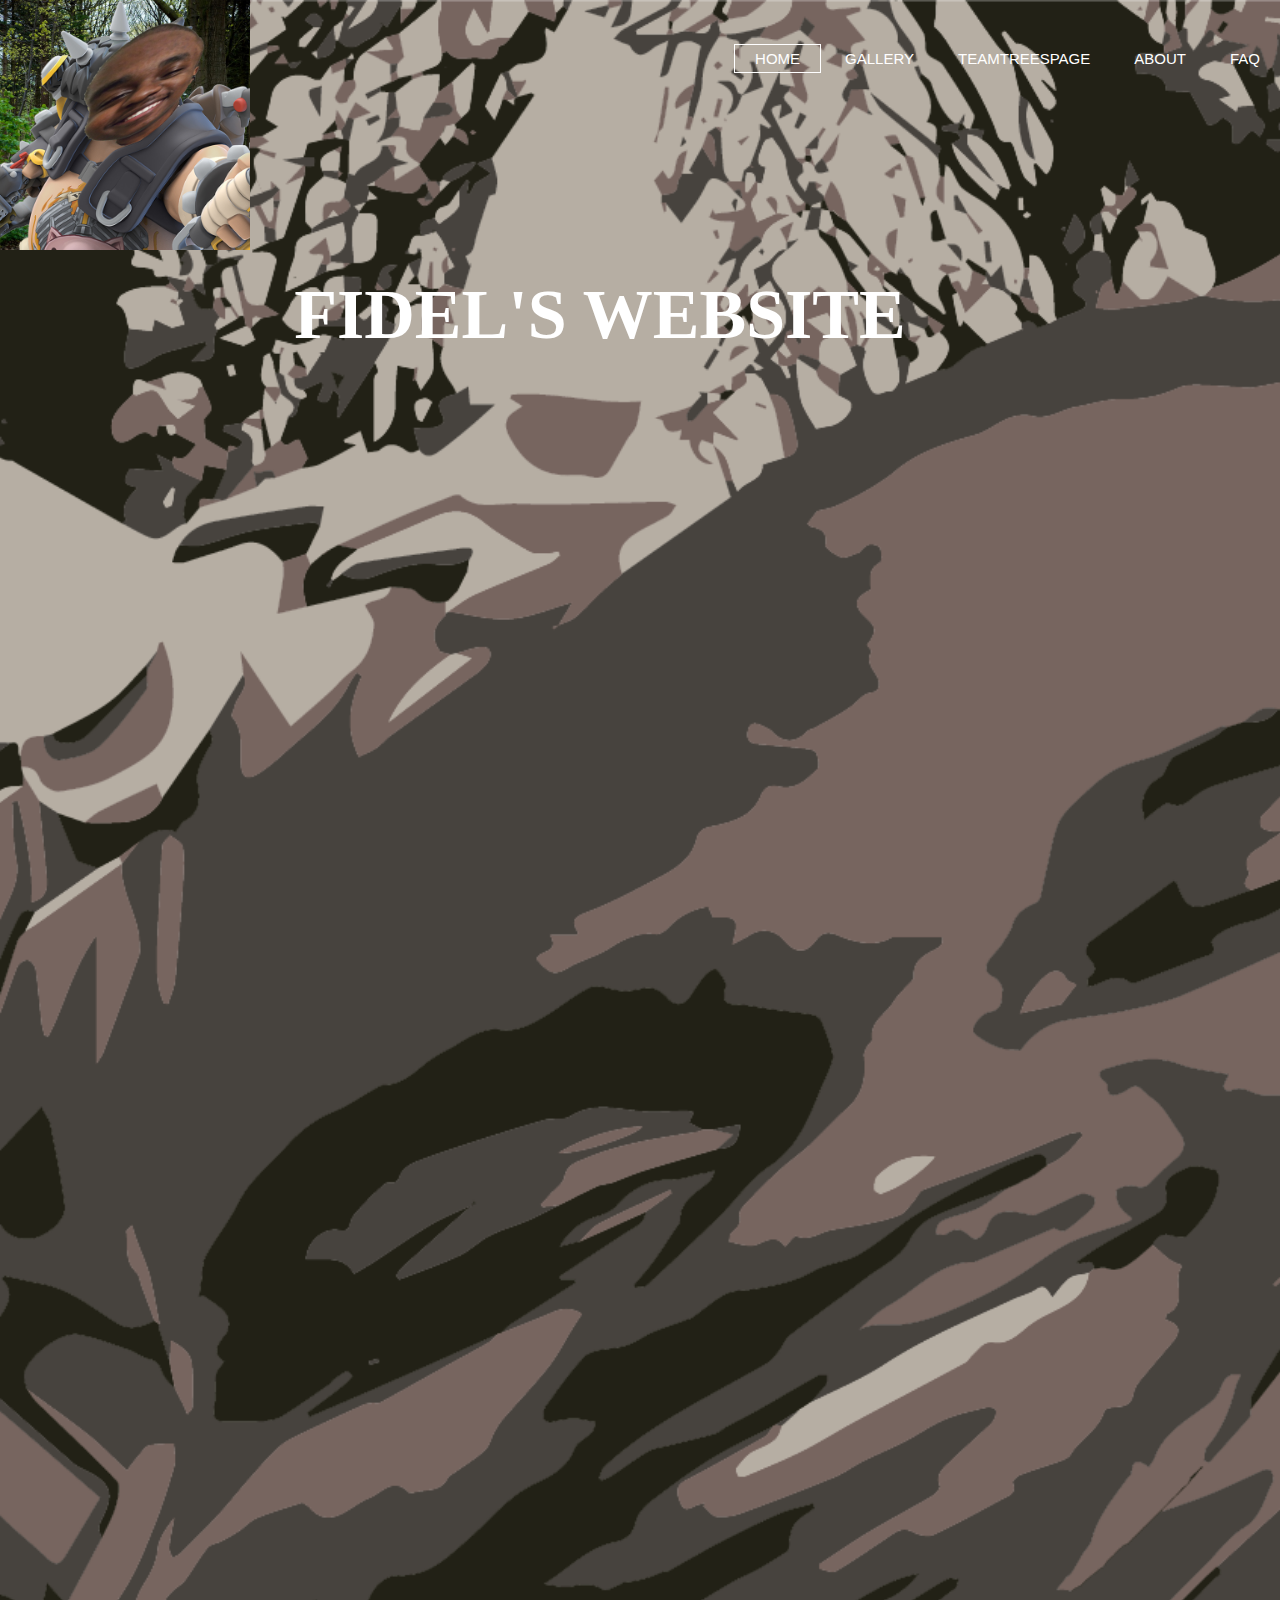
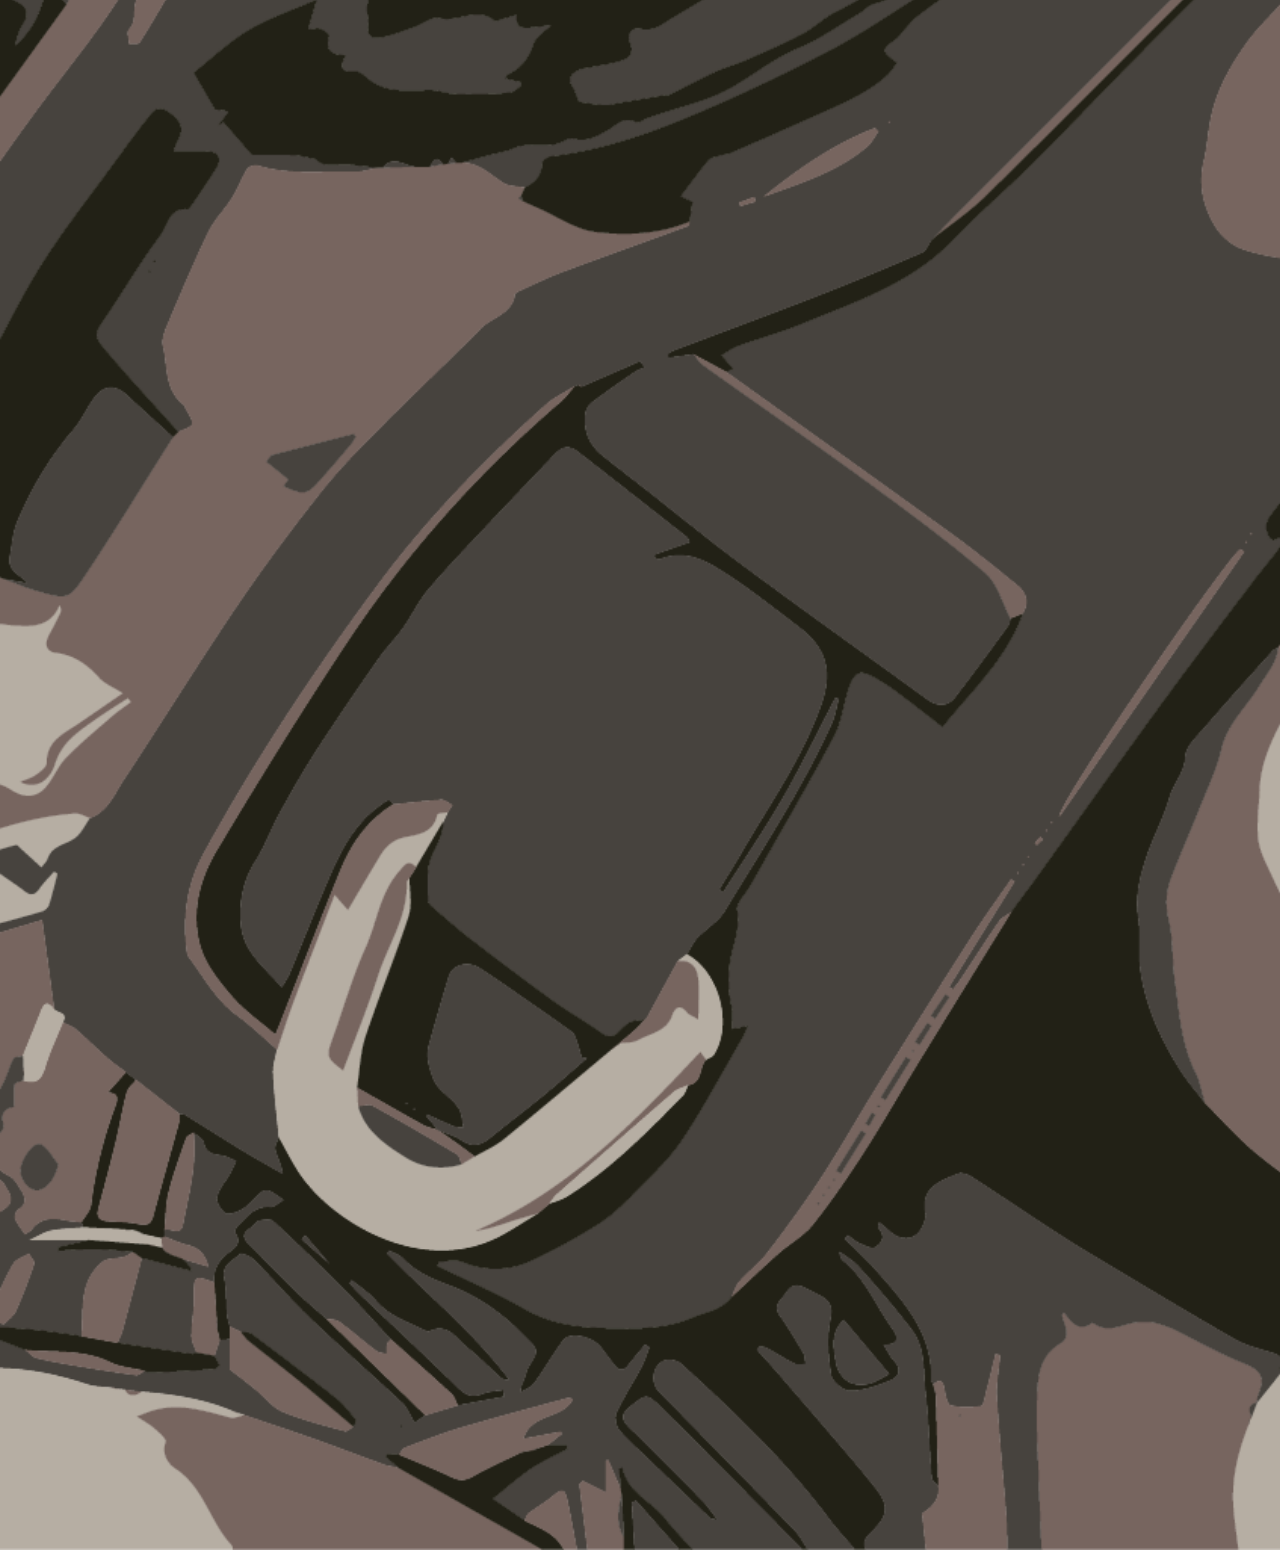
<file: index.html>
<html>
    <head>
        <title>Fidel's Website</title>
        <link href="style.css" rel="stylesheet" type="text/css">
    </head>
    <body>
        <header>
            <div class="row">
                <div class="selfie">
                <img src="images/FMena_Selfie.jpg">
                </div>
            <ul class="main-nav">
                <li class="active"><a href="">HOME</a></li>
                <li><a href="Gallery.html">GALLERY</a></li>
                <li><a href="TTP.html">TEAMTREESPAGE</a></li>
                <li><a href="About.html">ABOUT</a></li>
                <li><a href="FAQ.html">FAQ</a></li>                
            </ul>
            </div>
            <div class="hero">
            <h1>Fidel's Website</h1>
            </div>
        
        </header>
      
    </body>
</html>
</file>
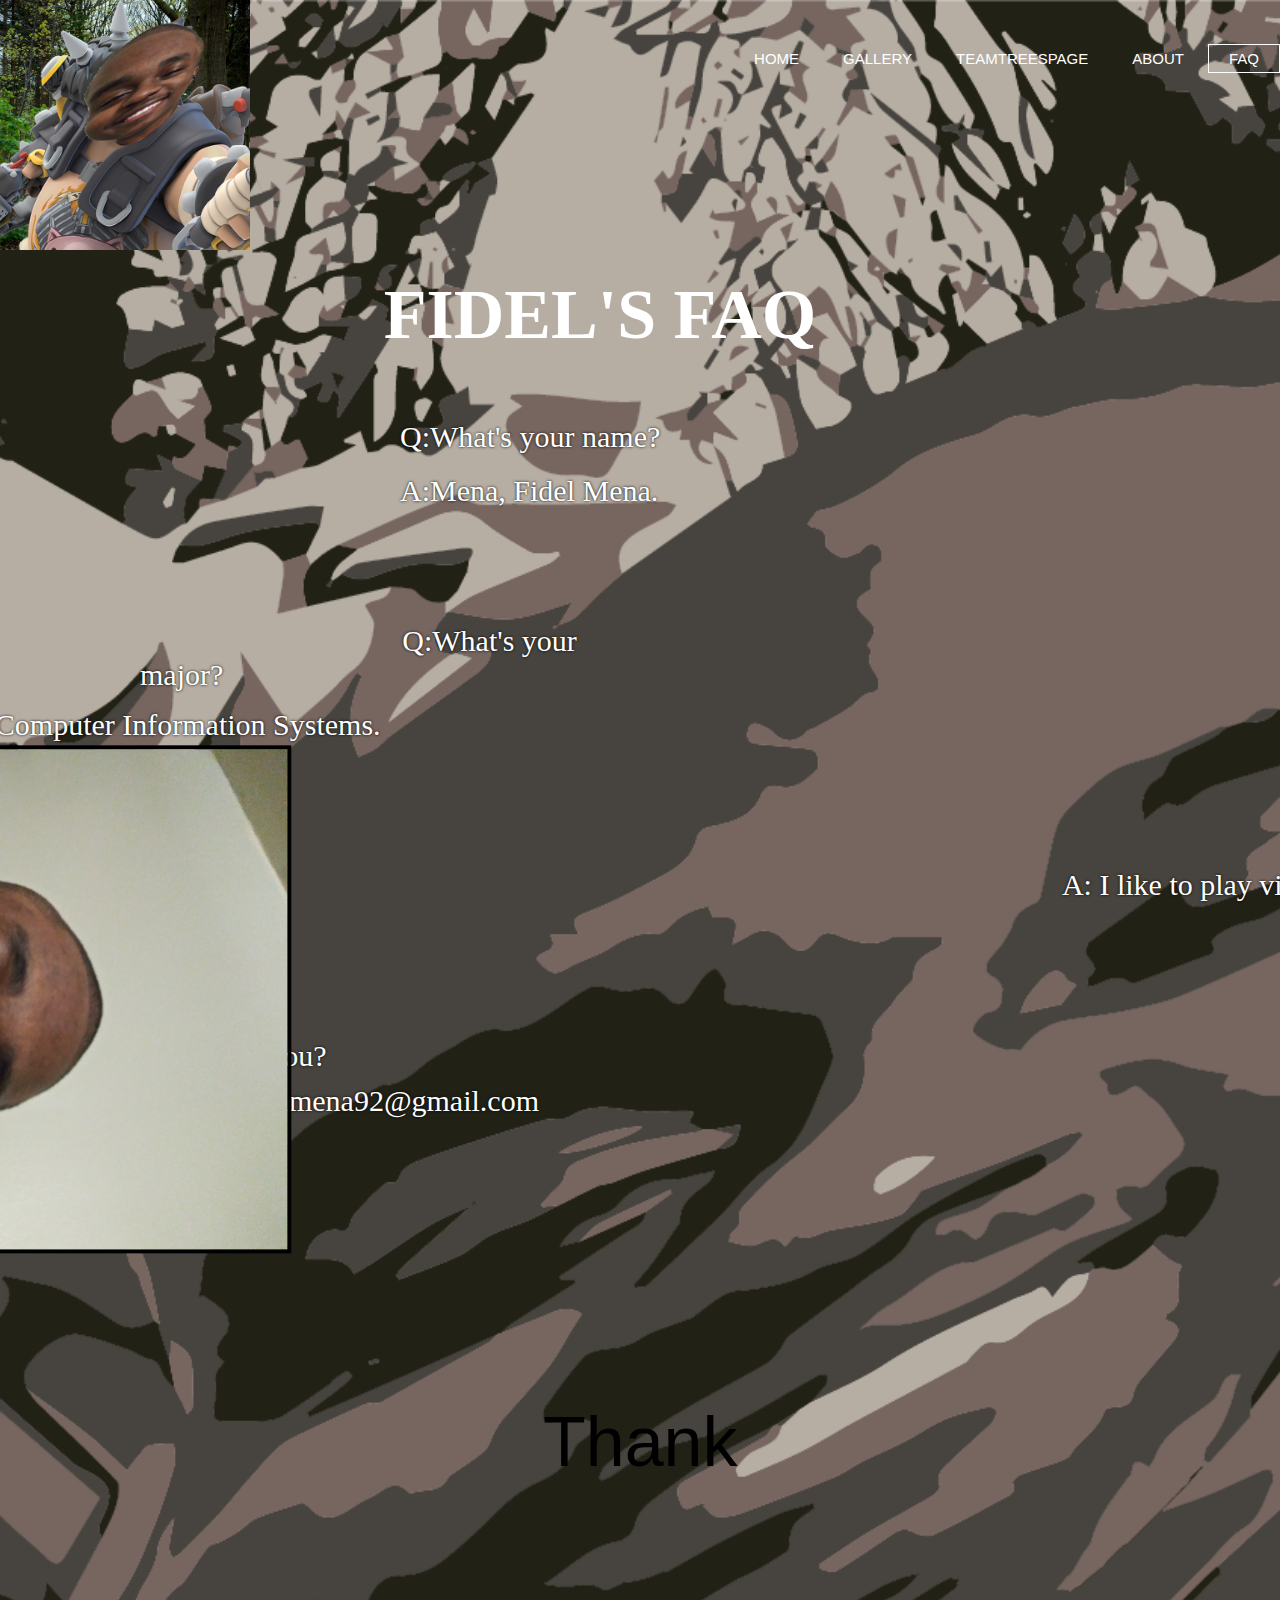
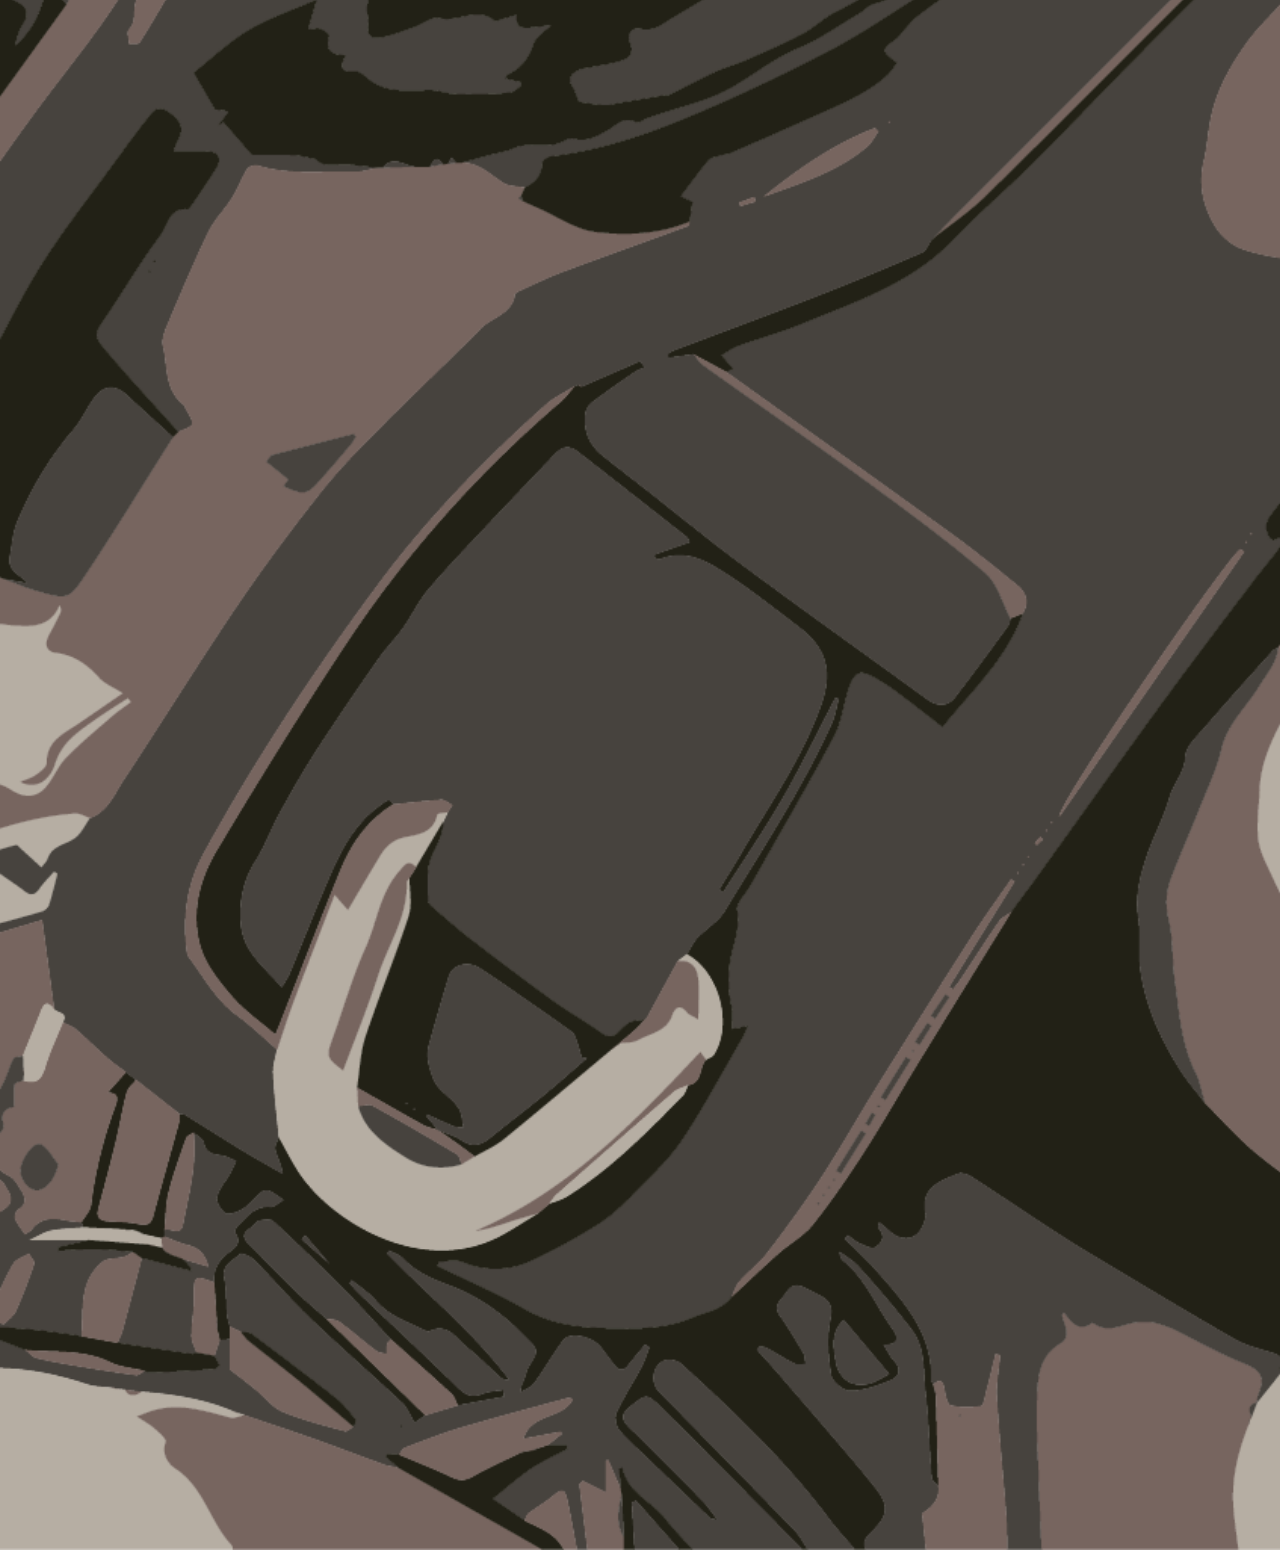
<file: FAQ.html>
<html>
    <head>
        <title>Fidel's Website</title>
        <link href="style.css" rel="stylesheet" type="text/css">
    </head>
    <body>
        <header>
            <div class="row">
                <div class="selfie">
                <img src="images/FMena_Selfie.jpg">
                </div>
            <ul class="main-nav">
                <li><a href="home.html">HOME</a></li>
                <li><a href="Gallery.html">GALLERY</a></li>
                <li><a href="TTP.html">TEAMTREESPAGE</a></li>
                <li><a href="About.html">ABOUT</a></li>
                <li class="active"><a href="">FAQ</a></li>                
            </ul>
            </div>
            <div class="hero">
            <h1>Fidel's FAQ</h1>
            </div>
        
            <div class="Questions">
            <p>Q:What's your name?</p>
            <p1>A:Mena, Fidel Mena.</p1>
            <p2>Q:What's your major?</p2>
            <p3>A: Computer Information Systems.</p3>
            <p4>Q:Hobbies?</p4>
            <p5>A: I like to play video games.</p5>
            <p6>Q: How to contact you?</p6>
            <p7>A: My Email is fidelmena92@gmail.com</p7>
            <p8>Thank You.</p8>
            </div>
            <div class="Selfie2">
            <img src="images/20180826_035637.jpg">
            </div>
        </header>
      
    </body>
</html>
</file>
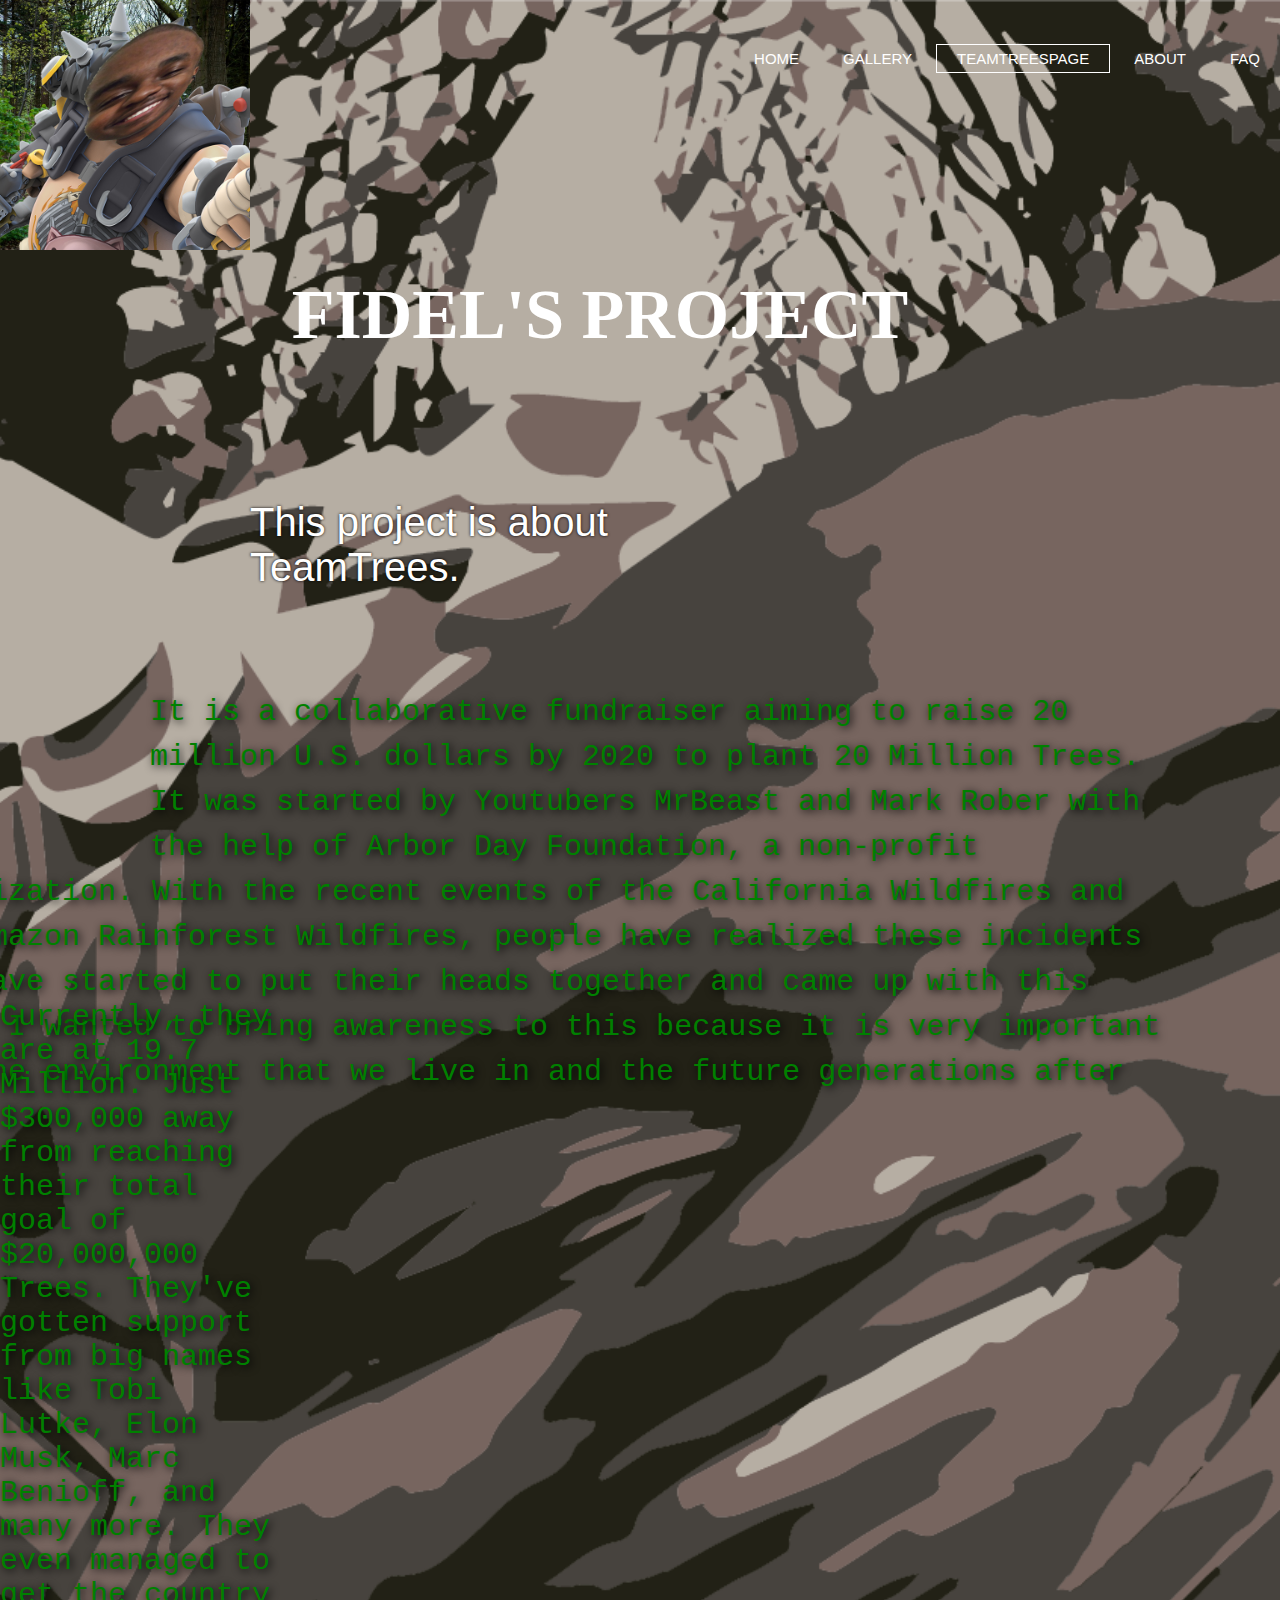
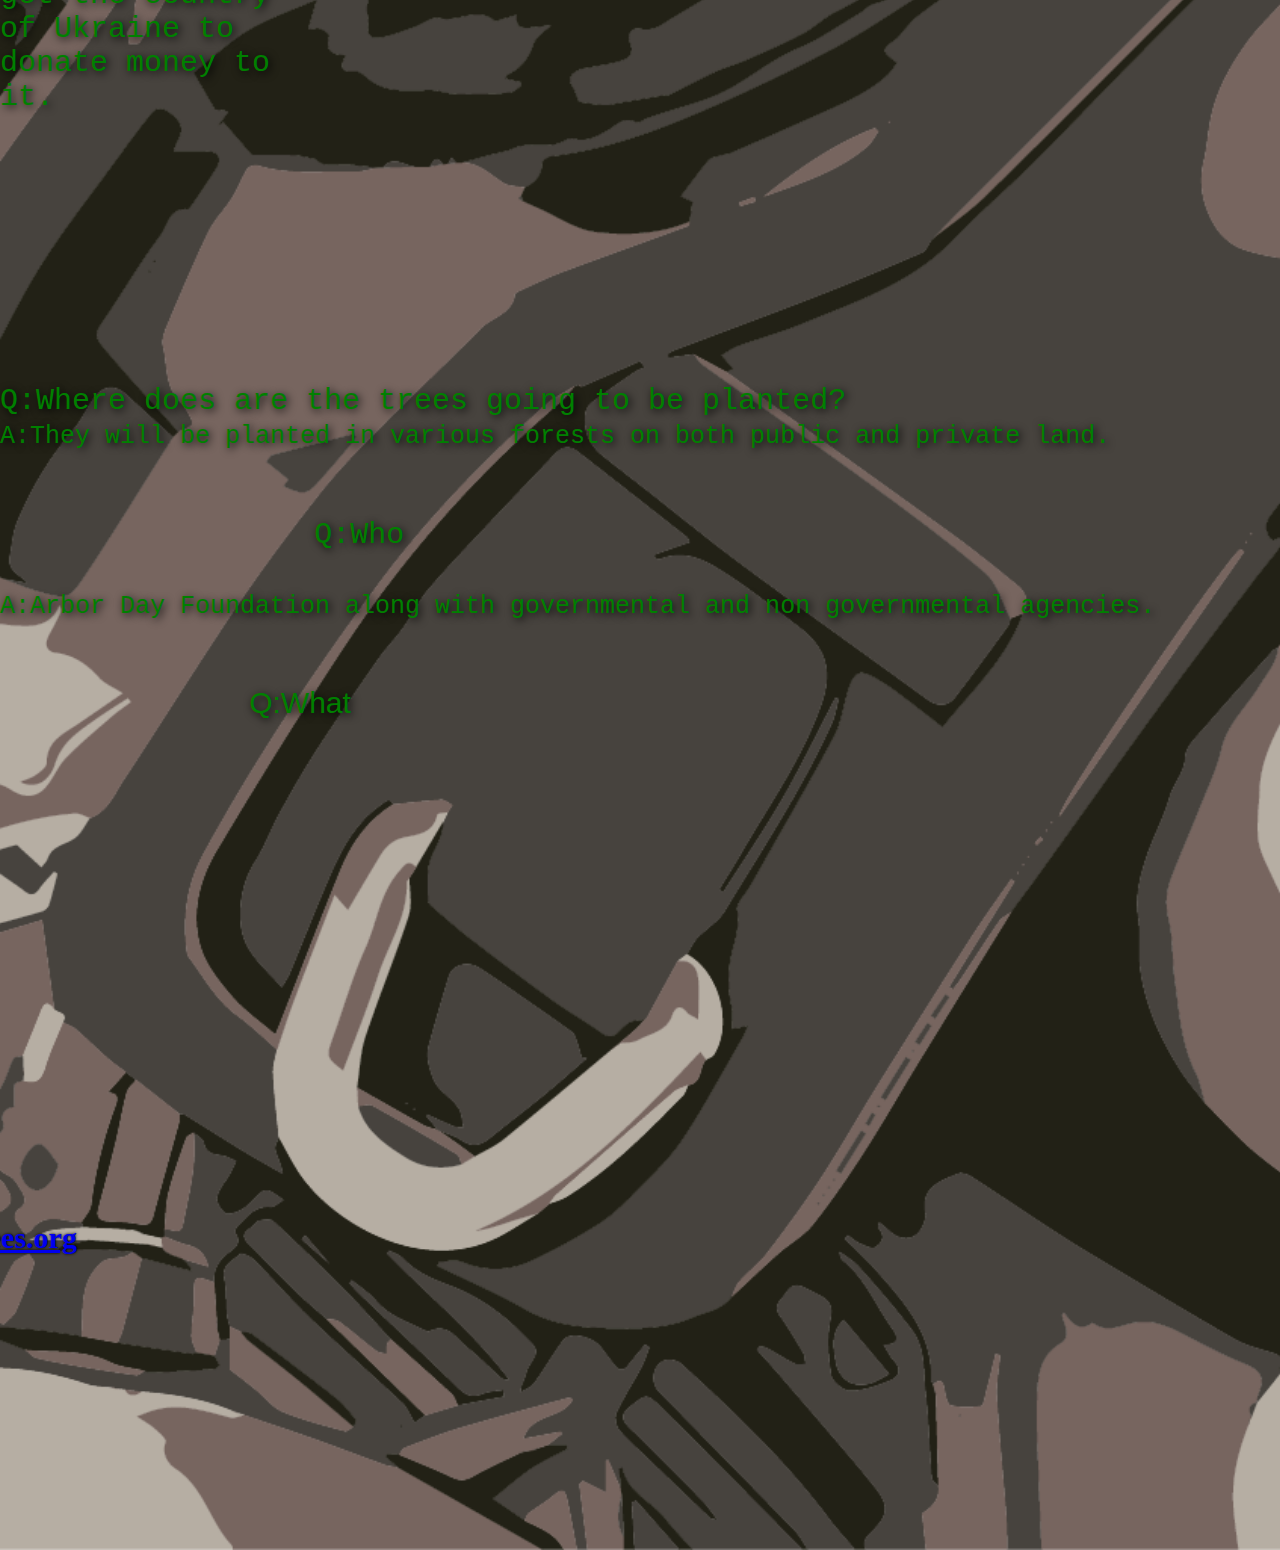
<file: TTP.html>
<html>
    <head>
        <title>Fidel's Website</title>
        <link href="style.css" rel="stylesheet" type="text/css">
    </head>
    <body>
        <header>
            <div class="row">
                <div class="selfie">
                <img src="images/FMena_Selfie.jpg">
                </div>
            <ul class="main-nav">
                <li><a href="home.html">HOME</a></li>
                <li><a href="Gallery.html">GALLERY</a></li>
                <li class="active"><a href="">TEAMTREESPAGE</a></li>
                <li><a href="About.html">ABOUT</a></li>
                <li><a href="FAQ.html">FAQ</a></li>                
            </ul>
            </div>
            <div class="hero">
            <h1>Fidel's Project</h1>
            </div>
        
              <div class="About-Project">
                  <p>This project is about TeamTrees.</p>
                <p2>It is a collaborative fundraiser aiming to raise 20 million U.S. dollars by 2020 to plant 20 Million Trees. It was started by Youtubers MrBeast and Mark Rober with the help of Arbor Day Foundation, a non-profit organization. With the recent events of the California Wildfires and the Amazon Rainforest Wildfires, people have realized these incidents and have started to put their heads together and came up with this idea. I wanted to bring awareness to this because it is very important for the environment that we live in and the future generations after us. </p2>
                <p3>Currently, they are at 19.7 Million. Just $300,000 away from reaching their total goal of $20,000,000 Trees. They've gotten support from big names like Tobi Lutke, Elon Musk, Marc Benioff, and many more. They even managed to get the country of Ukraine to donate money to it. </p3>
            </div>
            <div class="CC1">
            <img src="images/33486317444_821cc275db_b.jpg">
            </div>
            
            <div class="CC2">
            <img src="images/6999533568_183e227d98_b.jpg">
            </div>
            
            <div class="QNA1">
            <p>Q:Where does are the trees going to be planted?</p>
            <p2>A:They will be planted in various forests on both public and private land.</p2>
            <p3>Q:Who will be taking care of the trees?</p3>
            <p4><br>A:Arbor Day Foundation along with governmental and non governmental agencies.</p4>
            <p5>Q:What types of trees will be planted?</p5>
            <p6>A:Native Species to the environment that can also withstand the conditions.</p6>
            <p7>For more Info: go to <a href="https://teamtrees.org/" target="_blank"><b>teamtrees.org</b></a></p7>    
            </div>
        </header>
      
    </body>
</html>
</file>
<file: style.css>
*
{
    margin: 0;
    padding: 0;
}

header
{
    background-image:url(images/FMena_SelfieVector.png);
    height: 350vh;
    background-size: cover;
    background-position: center;
}

.main-nav
{
    float: right;
    list-style: none;
    margin-top: 50px;
}

.main-nav li
{
    display: inline-block;
}

.main-nav li a
{
    color: white;
    text-decoration: none;
    padding: 5px 20px;
    font-family: "Roboto", sans-serif;
    font-size: 15px;
}

.main-nav li.active a
{
    border: 1px solid white;
}

.main-nav li a:hover
{
    border: 1px solid white;
    
}

.selfie img
{
    width: 250px;
    height: auto;
    float: left;
}

.hero
{
    position: absolute;
    width: 1200px;
    margin-left: 0px;
    margin-top: 0px;
}

h1
{
    color:white;
    text-transform: uppercase;
    font-size: 70px;
    text-align: center;
    margin-top: 275px;
}

.img1 img
{
    position:relative;
    width: 500px;
    transform: rotate(90deg);
    border: 4px solid;
    top: 600px;
}

.img2 img
{
    position: relative;
    width: 500px;
    border: 4px solid;
    top: 750px;
    left: 313px;
}

.img3 img
{
    position: relative;
    width: 500px;
    border: 4px solid;
    top: 800px;
    left: 313px;
}

.img4 img
{
    position: relative;
    width: 500px;
    border: 4px solid;
    top: 900px;
    left: 313px;
}

h2
{
    color: white;
    position: relative;
    top: 400px;
    left: 800px;
}

h3
{
    color: white;
    position: relative;
    top: 550px;
    left: 850px;
    font-size: 20px;
}

h4
{
    color: white;
    position: relative;
    top: 600px;
    left: 850px;
    font-size: 20px;
}

h5
{
    color: white;
    position: relative;
    top: 700px;
    left: 850px;
    font-size: 20px;
}

video
{
    border: 4px solid;
    position: relative;
    top: 950px;
    left: 312px;
}

h6
{
    color: white;
    position: relative;
    top: 1200px;
    left: 1012px;
    font-size: 20px;
}

.About-Project p
{
    color: white;
    position: relative;
    top: 500px;
    font-size: 40px;
    font-family: "Roboto", sans-serif;
    text-shadow: 0 0 3px black;
}

.About-Project p2
{
    color: green;
    position: relative;
    top: 600px;
    font-size: 30px;
    font-family: "Roboto", monospace;
    word-break: break-word;
    right: 100px;
    width: 10px;
    text-shadow: 2px 2px 8px black;
    line-height: 1.5;
}

.About-Project p3
{
    color: green;
    position: absolute;
    top: 1000px;
    font-size: 30px;
    font-family: "Roboto", monospace;
    word-break: break-word;
    right: 1000px;
    text-shadow: 2px 2px 8px black;
}

.CC1 img
{
    position: relative;
    left: 1460px;
    top: 600px;
    
}

.CC2 img
{
    position: relative;
    left: 1380px;
    top: 600px;
}

.QNA1 p
{
    color: green;
    position: relative;
    font-size: 30px;
    text-shadow: 2px 2px 8px black;
    font-family: "Roboto", monospace;
}

.QNA1 p2
{
    color: green;
    position: relative;
    font-size: 25px;
    text-shadow: 2px 2px 8px black;
    font-family: "Roboto", monospace;
}

.QNA1 p3
{
    color: green;
    position: relative;
    font-size: 30px;
    top: 100px;
    right: 800px;
    text-shadow: 2px 2px 8px black;
    font-family: "Roboto", monospace;
}

.QNA1 p4
{
    color: green;
    position: relative;
    font-size: 25px;
    left: 00px;
    top: 100px;
    text-shadow: 2px 2px 8px black;
    font-family: "Roboto", monospace;
    word-break: break-word;
}

.QNA1 p5
{
    color: green;
    position: relative;
    font-size: 30px;
    right: 910px;
    top: 200px;
    font-family: "Roboto", sans-serif;
    text-shadow: 2px 2px 8px Black; 
}

.QNA1 p6
{
    color: green;
    position: absolute;
    font-size: 25px;
    right: 1300px;
    top: 2035px;
    font-family: "Roboto", sans-serif;
    text-shadow: 2px 2px 8px Black;
    word-break: break-word;
    word-wrap: break-word;
}

.QNA1 p7
{
    color: darkblue;
    position: relative;
    font-size: 30px;
    top: 700px;
    right: 750px;
    text-shadow: 0 0 3px Black;
}

audio
{
    border: 4px solid;
    position: relative;
    bottom: 1900px;
    left: 600px;
}

.aud1 p
{
    color: white;
    position: relative;
    font-size: 30px;
    bottom: 1340px;
    left: 1250px;
    width: 300px;
}

.selfie2 img
{
    position:relative;
    width: 500px;
    transform: rotate(90deg);
    border: 4px solid;
    top: 400px;
    right: 300px;
}

.Questions p
{
    color: white;
    position: relative;
    font-size: 30px;
    top: 420px;
    left: 150px;
    text-shadow: 0 0 3px Black;
}

.Questions p1
{
    color: white;
    position: relative;
    font-size: 30px;
    top: 440px;
    left: 150px;
    text-shadow: 0 0 3px Black;
}

.Questions p2
{
    color: white;
    position: relative;
    font-size: 30px;
    top: 590px;
    right: 110px;
    text-shadow: 0 0 3px Black;
}

.Questions p3
{
    color: white;
    position: relative;
    font-size: 30px;
    top: 640px;
    right: 380px;
    text-shadow: 0 0 3px Black;
}

.Questions p4
{
    color: white;
    position: relative;
    font-size: 30px;
    top: 790px;
    right: 810px;
    width: 200px;
    text-shadow: 0 0 3px Black;
}

.Questions p5
{
    color: white;
    position: relative;
    font-size: 30px;
    top: 800px;
    left: 150px;
    text-shadow: 0 0 3px Black;
}

.Questions p6
{
    color: white;
    position: relative;
    font-size: 30px;
    top: 900px;
    right: 210px;
    text-shadow: 0 0 3px Black;
}

.Questions p7
{
    color: white;
    position: relative;
    font-size: 30px;
    top: 945px;
    right: 500px;
    text-shadow: 0 0 3px Black;
}

.Questions p8
{
    color: black;
    position: relative;
    font-size: 70px;
    top: 1300px;
    right: 500px;
    font-family: "Roboto", sans-serif;
}

.Ab1 p
{
    color: white;
    position: relative;
    font-size: 40px;
    top: 400px;
    text-shadow: 0 0 3px Black;
    font-family: "Roboto", sans-serif;
}

.Ab1 p1
{
    color: white;
    position: relative;
    font-size: 40px;
    top: 450px;
    text-shadow: 0 0 3px Black;
    right: 150px;
}

.Ab1 p2
{
    color: red;
    position: relative;
    font-size: 60px;
    top: 600px;
    right: 100px;
    text-align: 2px 2px 8px Red;
    font-family: "Roboto", sans-serif;
}
</file>
